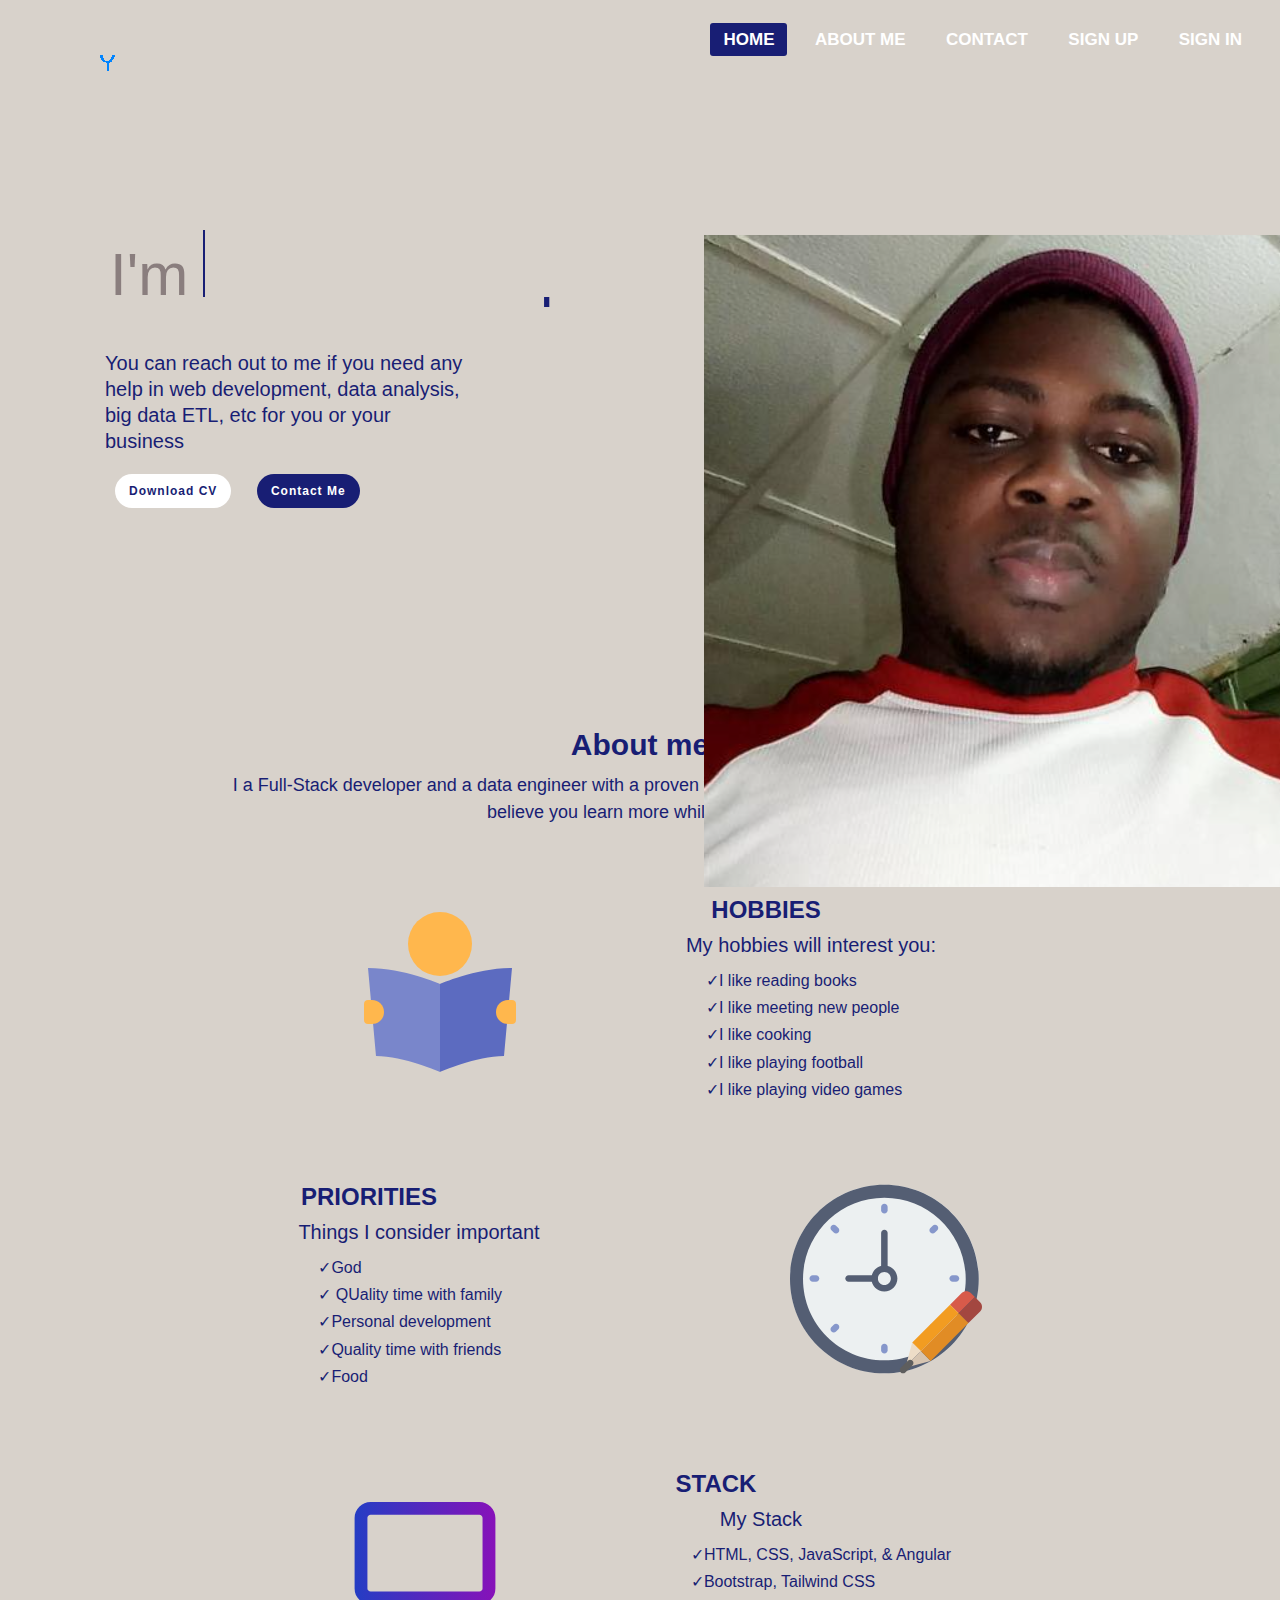
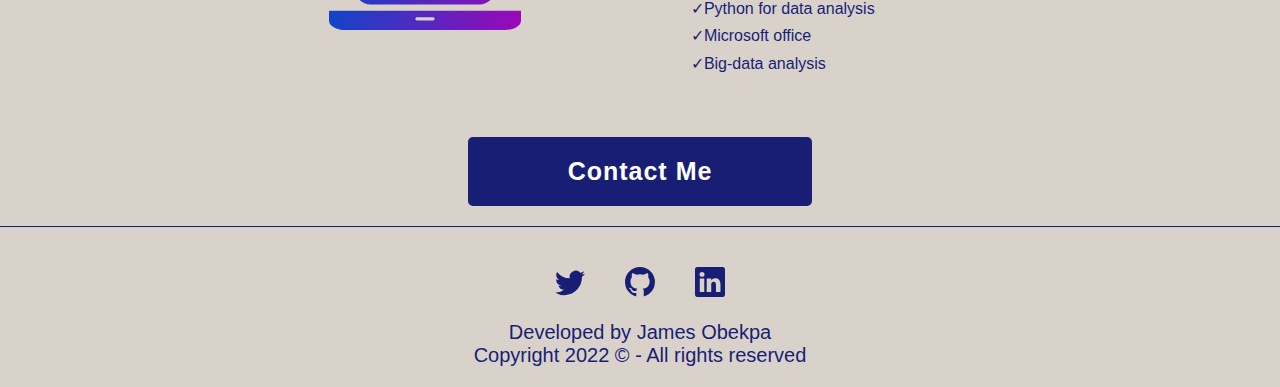
<file: index.html>
<!DOCTYPE html>
<html lang="en">
  <head>
    <meta charset="UTF-8" />
    <meta http-equiv="X-UA-Compatible" content="IE=edge" />
    <meta name="viewport" content="width=device-width, initial-scale=1.0" />
    <link rel="stylesheet" href="./assets/css/style.css" />
    <link rel="icon" href="favicon (2).ico" />
    <link
      rel="stylesheet"
      href="https://cdnjs.cloudflare.com/ajax/libs/font-awesome/5.15.3/css/all.min.css"
    />
    <title>Portfolio</title>
  </head>
  <body>
    <nav>
      <input type="checkbox" id="check" />
      <label for="check" class="checkbtn">
        <i class="fas fa-bars"></i>
      </label>
      <label class="logo"
        ><img src="./assets/images/favicon (2).ico" alt="jco logo"
      /></label>
      <ul>
        <li><a class="active" href="#">Home</a></li>
        <li><a href="#about">About ME</a></li>
        <li><a href="pages/contact.html">Contact</a></li>
        <li><a href="pages/signup.html">Sign Up</a></li>
        <li><a href="pages/signin.html">Sign In</a></li>
      </ul>
    </nav>
    <header>
      <div class="name">
        <div class="wrapper">
          <div class="static-txt">I'm</div>
          <ul class="dynamic-txts">
            <li><span>James Obekpa</span></li>
            <li><span>Full-Stack Developer</span></li>
            <li><span>Data Engineer</span></li>
            <!-- <li><span>Freelancer</span></li> -->
          </ul>
        </div>
        <div class="text">
          <p>
            You can reach out to me if you need any help in web development, data analysis, big data ETL, etc for
            you or your business
          </p>

          <!-- contack button -->
          <main class="hero-btns-wrappers">
            <!-- Download CV -->
            <a
              href="#"
              download="James cv"
              target="_blank"
              rel="noopener noreferrer"
              ><button class="btn download-btn">Download CV</button></a
            >
            <!-- <button class="btn download-btn">Download CV</button> -->

            <!-- Contact me -->
            <a
              href="James:jayobekpa@gmail.com"
              target="_blank"
              rel="noopener noreferrer"
              ><button class="btn contact-btn">Contact Me</button></a
            >
            <!-- <button class="btn contact-btn">Contact Me</button> -->
          </main>
        </div>
      </div>
      <div class="profile_pic">
        <img
          src="./assets/images/jco.png"
          alt="jco image"
          
        />
      </div>
    </header>

    <!-- ABOUT SECTION -->
    <div class="about-me" id="about">
      <h2>About me</h2>
      <p class="about-brief">
        I a Full-Stack developer and a data engineer with a proven
        track record, I like to help people because I believe you learn more while teaching.
      </p>
    </div>

    <!-- HOBBIES -->
    <div class="hobbies-main">
      <div class="clock-hobbies">
        <img src="./assets/images/reading.svg" alt="clock" />
      </div>
      <div class="hobbies">
        <h2>HOBBIES</h2>
        <p class="hobbies-paragraph">My hobbies will interest you:</p>
        <ul class="hobbies-list">
          <li class="hobbies_class">I like reading books</li>
          <li class="hobbies_class">I like meeting new people</li>
          <li class="hobbies_class">I like cooking</li>
          <li class="hobbies_class">I like playing football</li>
          <li class="hobbies_class">I like playing video games</li>
        </ul>
      </div>
    </div>

    <!-- PRIORITES -->
    <div class="priorties-main">
      <div class="priorties">
        <h2>PRIORITIES</h2>
        <p class="priorties-paragraph">Things I consider important</p>
        <ul class="priorties-list">
          <li class="priorties_class">God</li>
          <li class="priorties_class">
           QUality time with family
          </li>
          <li class="priorties_class">Personal development</li>
          <li class="priorties_class">Quality time with friends</li>
          <li class="priorties_class">Food</li>
        </ul>
      </div>
      <div class="clock">
        <img src="./assets/images/clocks.svg" alt="clock" />
      </div>
    </div>
    <!-- SKILLS -->
    <div class="skills-main">
      <div class="clock-hobbies">
        <img src="./assets/images/laptop.svg" alt="clock" />
      </div>
      <div class="skills">
        <h2>STACK</h2>
        <p class="skills-paragraph">My Stack</p>
        <ul class="skills-list">
          <li class="skills_class">HTML, CSS, JavaScript, & Angular</li>
          <li class="skills_class">Bootstrap, Tailwind CSS</li>
          <li class="skills_class">Python for data analysis</li>
          <li class="skills_class">Microsoft office</li>
          <li class="skills_class">Big-data analysis</li>
        </ul>
      </div>
    </div>
    <!-- Contact me -->
    <div class="contact_me">
      <a href="pages/contact.html" target="_blank" rel="noopener noreferrer"
        ><button class="contact_me_btn">Contact Me</button></a
      >
    </div>

    <hr />
    <!-- FOOTER -->
    <footer>
      <!-- SOCIAL MEDIA -->
      <section class="section connect-with-me" id="contacts">
        <!-- <h2>Connect with me</h2> -->
        <section class="social-account-wrapper">
          <!-- TWITTER SVG -->
          <a
            href="https://twitter.com/jayhames01"
            target="_blank"
            rel="noopener noreferrer"
          >
            <svg
              xmlns="http://www.w3.org/2000/svg"
              width="16"
              height="16"
              fill="currentColor"
              class="bi bi-twitter"
              viewBox="0 0 16 16"
            >
              <path
                d="M5.026 15c6.038 0 9.341-5.003 9.341-9.334 0-.14 0-.282-.006-.422A6.685 6.685 0 0 0 16 3.542a6.658 6.658 0 0 1-1.889.518 3.301 3.301 0 0 0 1.447-1.817 6.533 6.533 0 0 1-2.087.793A3.286 3.286 0 0 0 7.875 6.03a9.325 9.325 0 0 1-6.767-3.429 3.289 3.289 0 0 0 1.018 4.382A3.323 3.323 0 0 1 .64 6.575v.045a3.288 3.288 0 0 0 2.632 3.218 3.203 3.203 0 0 1-.865.115 3.23 3.23 0 0 1-.614-.057 3.283 3.283 0 0 0 3.067 2.277A6.588 6.588 0 0 1 .78 13.58a6.32 6.32 0 0 1-.78-.045A9.344 9.344 0 0 0 5.026 15z"
              />
            </svg>
          </a>

          <!-- GITHUB SVG -->
          <a
            href="https://github.com/Jaykovic"
            target="_blank"
            rel="noopener noreferrer"
          >
            <svg
              xmlns="http://www.w3.org/2000/svg"
              width="16"
              height="16"
              fill="currentColor"
              class="bi bi-github"
              viewBox="0 0 16 16"
            >
              <path
                d="M8 0C3.58 0 0 3.58 0 8c0 3.54 2.29 6.53 5.47 7.59.4.07.55-.17.55-.38 0-.19-.01-.82-.01-1.49-2.01.37-2.53-.49-2.69-.94-.09-.23-.48-.94-.82-1.13-.28-.15-.68-.52-.01-.53.63-.01 1.08.58 1.23.82.72 1.21 1.87.87 2.33.66.07-.52.28-.87.51-1.07-1.78-.2-3.64-.89-3.64-3.95 0-.87.31-1.59.82-2.15-.08-.2-.36-1.02.08-2.12 0 0 .67-.21 2.2.82.64-.18 1.32-.27 2-.27.68 0 1.36.09 2 .27 1.53-1.04 2.2-.82 2.2-.82.44 1.1.16 1.92.08 2.12.51.56.82 1.27.82 2.15 0 3.07-1.87 3.75-3.65 3.95.29.25.54.73.54 1.48 0 1.07-.01 1.93-.01 2.2 0 .21.15.46.55.38A8.012 8.012 0 0 0 16 8c0-4.42-3.58-8-8-8z"
              />
            </svg>
          </a>

          <!-- LINKEDIN SVG -->
          <a
            href="#"
            target="_blank"
            rel="noopener noreferrer"
          >
            <svg
              xmlns="http://www.w3.org/2000/svg"
              width="16"
              height="16"
              fill="currentColor"
              class="bi bi-linkedin"
              viewBox="0 0 16 16"
            >
              <path
                d="M0 1.146C0 .513.526 0 1.175 0h13.65C15.474 0 16 .513 16 1.146v13.708c0 .633-.526 1.146-1.175 1.146H1.175C.526 16 0 15.487 0 14.854V1.146zm4.943 12.248V6.169H2.542v7.225h2.401zm-1.2-8.212c.837 0 1.358-.554 1.358-1.248-.015-.709-.52-1.248-1.342-1.248-.822 0-1.359.54-1.359 1.248 0 .694.521 1.248 1.327 1.248h.016zm4.908 8.212V9.359c0-.216.016-.432.08-.586.173-.431.568-.878 1.232-.878.869 0 1.216.662 1.216 1.634v3.865h2.401V9.25c0-2.22-1.184-3.252-2.764-3.252-1.274 0-1.845.7-2.165 1.193v.025h-.016a5.54 5.54 0 0 1 .016-.025V6.169h-2.4c.03.678 0 7.225 0 7.225h2.4z"
              />
            </svg>
          </a>
        </section>
        <div class="copyright">
          <p>Developed by James Obekpa</p>
          <p>Copyright 2022 &copy; - All rights reserved</p>
        </div>
      </section>
    </footer>
  </body>
</html>
</file>
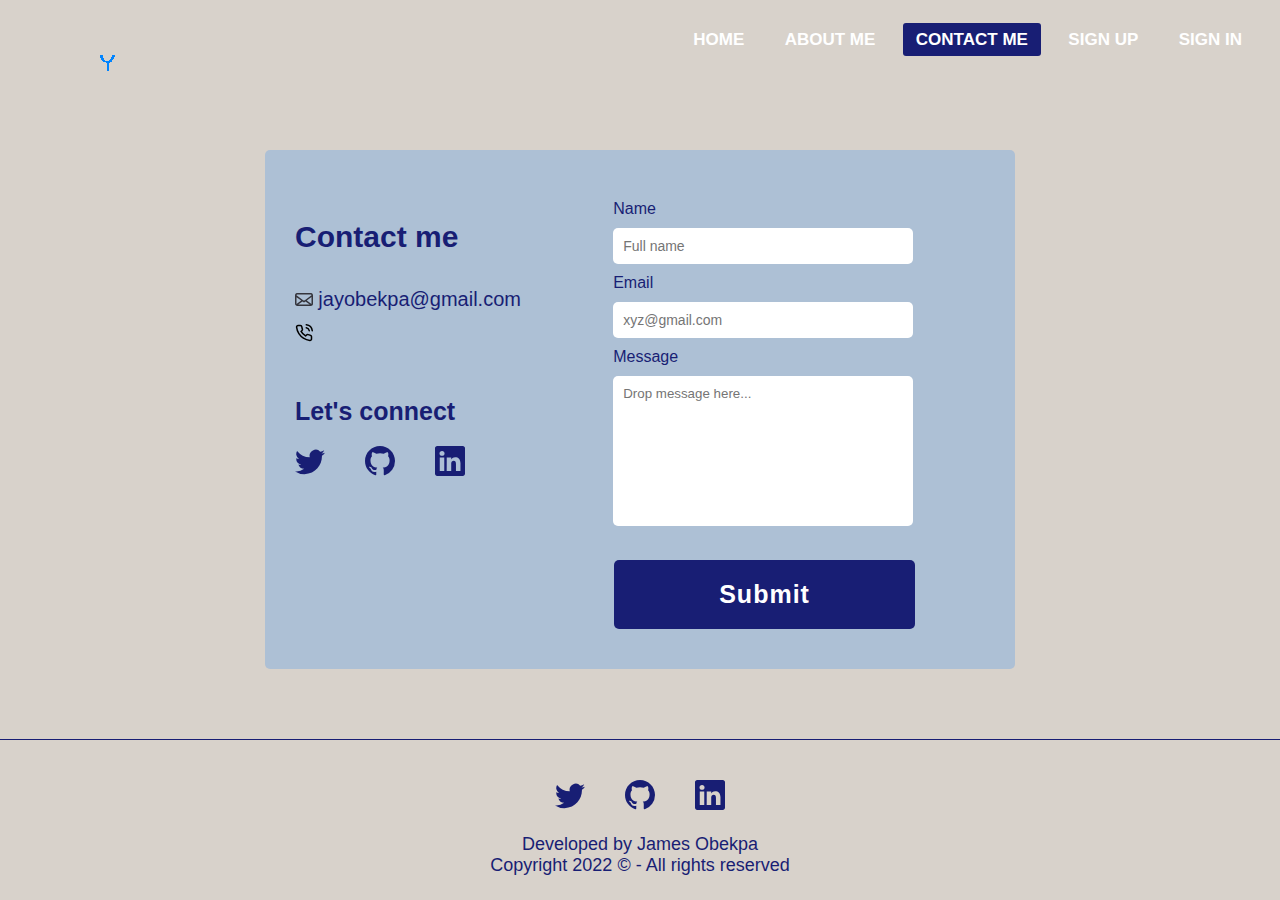
<file: pages/contact.html>
<!DOCTYPE html>
<html lang="en">
  <head>
    <meta charset="UTF-8" />
    <meta http-equiv="X-UA-Compatible" content="IE=edge" />
    <meta name="viewport" content="width=device-width, initial-scale=1.0" />
    <link rel="stylesheet" href="../assets/css/contact.css" />
    <link rel="icon" href="favicon (2).ico" />
    <link
      rel="stylesheet"
      href="https://cdnjs.cloudflare.com/ajax/libs/font-awesome/5.15.3/css/all.min.css"
    />
    <title>Contact Me</title>
  </head>
  <body>
    <nav>
      <input type="checkbox" id="check" />
      <label for="check" class="checkbtn">
        <i class="fas fa-bars"></i>
      </label>
      <label class="logo"
        ><img src="../assets/images/favicon (2).ico" alt="jco logo"
      /></label>
      <ul>
        <li><a href="./../index.html">Home</a></li>
        <li><a href="./../index.html">About Me</a></li>
        <li><a class="active" href="#">Contact Me</a></li>
        <li><a href="./signup.html">Sign Up</a></li>
        <li><a href="./signin.html">Sign In</a></li>
      </ul>
    </nav>
    <header>
      <div class="connect">
        <div class="contact_me">
          <h2 class="contact_me_text">Contact me</h2>
          <a class="contact_me_paragraph" href="james:jayobekpa@gmail.com"><img class="message"  src="../assets/images/message.svg" alt="message"> jayobekpa@gmail.com</a>
        <br><a class="contact_me_paragraph_1" href="#"><img class="message" src="../assets/images/call.svg" alt="call"></a>
        </div>
        <div class="let_connect">
            <p class="let_connect_paragraph">Let's connect</p>
            <!-- SOCIAL MEDIA -->
      <section class="section connect-with-me-connect" id="contacts">
        <!-- <h2>Connect with me</h2> -->
        <section class="social-account-wrapper-connect">
          <!-- TWITTER SVG -->
          <a
            href="https://twitter.com/jayhames01"
            target="_blank"
            rel="noopener noreferrer"
          >
            <svg
              xmlns="http://www.w3.org/2000/svg"
              width="16"
              height="16"
              fill="currentColor"
              class="bi bi-twitter"
              viewBox="0 0 16 16"
            >
              <path
                d="M5.026 15c6.038 0 9.341-5.003 9.341-9.334 0-.14 0-.282-.006-.422A6.685 6.685 0 0 0 16 3.542a6.658 6.658 0 0 1-1.889.518 3.301 3.301 0 0 0 1.447-1.817 6.533 6.533 0 0 1-2.087.793A3.286 3.286 0 0 0 7.875 6.03a9.325 9.325 0 0 1-6.767-3.429 3.289 3.289 0 0 0 1.018 4.382A3.323 3.323 0 0 1 .64 6.575v.045a3.288 3.288 0 0 0 2.632 3.218 3.203 3.203 0 0 1-.865.115 3.23 3.23 0 0 1-.614-.057 3.283 3.283 0 0 0 3.067 2.277A6.588 6.588 0 0 1 .78 13.58a6.32 6.32 0 0 1-.78-.045A9.344 9.344 0 0 0 5.026 15z"
              />
            </svg>
          </a>

          <!-- GITHUB SVG -->
          <a
            href="https://github.com/Jaykovic"
            target="_blank"
            rel="noopener noreferrer"
          >
            <svg
              xmlns="http://www.w3.org/2000/svg"
              width="16"
              height="16"
              fill="currentColor"
              class="bi bi-github"
              viewBox="0 0 16 16"
            >
              <path
                d="M8 0C3.58 0 0 3.58 0 8c0 3.54 2.29 6.53 5.47 7.59.4.07.55-.17.55-.38 0-.19-.01-.82-.01-1.49-2.01.37-2.53-.49-2.69-.94-.09-.23-.48-.94-.82-1.13-.28-.15-.68-.52-.01-.53.63-.01 1.08.58 1.23.82.72 1.21 1.87.87 2.33.66.07-.52.28-.87.51-1.07-1.78-.2-3.64-.89-3.64-3.95 0-.87.31-1.59.82-2.15-.08-.2-.36-1.02.08-2.12 0 0 .67-.21 2.2.82.64-.18 1.32-.27 2-.27.68 0 1.36.09 2 .27 1.53-1.04 2.2-.82 2.2-.82.44 1.1.16 1.92.08 2.12.51.56.82 1.27.82 2.15 0 3.07-1.87 3.75-3.65 3.95.29.25.54.73.54 1.48 0 1.07-.01 1.93-.01 2.2 0 .21.15.46.55.38A8.012 8.012 0 0 0 16 8c0-4.42-3.58-8-8-8z"
              />
            </svg>
          </a>

          <!-- LINKEDIN SVG -->
          <a
            href="#"
            target="_blank"
            rel="noopener noreferrer"
          >
            <svg
              xmlns="http://www.w3.org/2000/svg"
              width="16"
              height="16"
              fill="currentColor"
              class="bi bi-linkedin"
              viewBox="0 0 16 16"
            >
              <path
                d="M0 1.146C0 .513.526 0 1.175 0h13.65C15.474 0 16 .513 16 1.146v13.708c0 .633-.526 1.146-1.175 1.146H1.175C.526 16 0 15.487 0 14.854V1.146zm4.943 12.248V6.169H2.542v7.225h2.401zm-1.2-8.212c.837 0 1.358-.554 1.358-1.248-.015-.709-.52-1.248-1.342-1.248-.822 0-1.359.54-1.359 1.248 0 .694.521 1.248 1.327 1.248h.016zm4.908 8.212V9.359c0-.216.016-.432.08-.586.173-.431.568-.878 1.232-.878.869 0 1.216.662 1.216 1.634v3.865h2.401V9.25c0-2.22-1.184-3.252-2.764-3.252-1.274 0-1.845.7-2.165 1.193v.025h-.016a5.54 5.54 0 0 1 .016-.025V6.169h-2.4c.03.678 0 7.225 0 7.225h2.4z"
              />
            </svg>
          </a>
        </section>
        </div>
      </div>


 <!-- WORK WITH ME SECTION -->
      <div class="message">
      <section class="section form-section" id="contact">
        <!-- <h2>work with me</h2> -->
        <form action="#">
          <div class="form-group">
            <label for="subject">Name</label>
            <input
              type="text"
              id="subject"
              name=""
              placeholder="Full name"
              required
            />

            <label for="subject">Email <Address></Address></label>
            <input
              type="email"
              id="subject"
              name=""
              placeholder="xyz@gmail.com"
              required
            />
          </div>

          <div class="form-group">
            <label for="message">Message</label>
            <textarea
              name=""
              id="message"
              placeholder="Drop message here..."
              required
            ></textarea>
          </div>
          <div class="form-group">
            <button class="submit">Submit</button>
          </div>
        </form>
      </section>
      </div>
    </header>
    <hr />
    <!-- FOOTER -->
    <footer>
      <!-- SOCIAL MEDIA -->
      <section class="section connect-with-me" id="contacts">
        <!-- <h2>Connect with me</h2> -->
        <section class="social-account-wrapper">
          <!-- TWITTER SVG -->
          <a
            href="https://twitter.com/jayhames01"
            target="_blank"
            rel="noopener noreferrer"
          >
            <svg
              xmlns="http://www.w3.org/2000/svg"
              width="16"
              height="16"
              fill="currentColor"
              class="bi bi-twitter"
              viewBox="0 0 16 16"
            >
              <path
                d="M5.026 15c6.038 0 9.341-5.003 9.341-9.334 0-.14 0-.282-.006-.422A6.685 6.685 0 0 0 16 3.542a6.658 6.658 0 0 1-1.889.518 3.301 3.301 0 0 0 1.447-1.817 6.533 6.533 0 0 1-2.087.793A3.286 3.286 0 0 0 7.875 6.03a9.325 9.325 0 0 1-6.767-3.429 3.289 3.289 0 0 0 1.018 4.382A3.323 3.323 0 0 1 .64 6.575v.045a3.288 3.288 0 0 0 2.632 3.218 3.203 3.203 0 0 1-.865.115 3.23 3.23 0 0 1-.614-.057 3.283 3.283 0 0 0 3.067 2.277A6.588 6.588 0 0 1 .78 13.58a6.32 6.32 0 0 1-.78-.045A9.344 9.344 0 0 0 5.026 15z"
              />
            </svg>
          </a>

          <!-- GITHUB SVG -->
          <a
            href="https://github.com/Jaykovic"
            target="_blank"
            rel="noopener noreferrer"
          >
            <svg
              xmlns="http://www.w3.org/2000/svg"
              width="16"
              height="16"
              fill="currentColor"
              class="bi bi-github"
              viewBox="0 0 16 16"
            >
              <path
                d="M8 0C3.58 0 0 3.58 0 8c0 3.54 2.29 6.53 5.47 7.59.4.07.55-.17.55-.38 0-.19-.01-.82-.01-1.49-2.01.37-2.53-.49-2.69-.94-.09-.23-.48-.94-.82-1.13-.28-.15-.68-.52-.01-.53.63-.01 1.08.58 1.23.82.72 1.21 1.87.87 2.33.66.07-.52.28-.87.51-1.07-1.78-.2-3.64-.89-3.64-3.95 0-.87.31-1.59.82-2.15-.08-.2-.36-1.02.08-2.12 0 0 .67-.21 2.2.82.64-.18 1.32-.27 2-.27.68 0 1.36.09 2 .27 1.53-1.04 2.2-.82 2.2-.82.44 1.1.16 1.92.08 2.12.51.56.82 1.27.82 2.15 0 3.07-1.87 3.75-3.65 3.95.29.25.54.73.54 1.48 0 1.07-.01 1.93-.01 2.2 0 .21.15.46.55.38A8.012 8.012 0 0 0 16 8c0-4.42-3.58-8-8-8z"
              />
            </svg>
          </a>

          <!-- LINKEDIN SVG -->
          <a
            href="#"
            target="_blank"
            rel="noopener noreferrer"
          >
            <svg
              xmlns="http://www.w3.org/2000/svg"
              width="16"
              height="16"
              fill="currentColor"
              class="bi bi-linkedin"
              viewBox="0 0 16 16"
            >
              <path
                d="M0 1.146C0 .513.526 0 1.175 0h13.65C15.474 0 16 .513 16 1.146v13.708c0 .633-.526 1.146-1.175 1.146H1.175C.526 16 0 15.487 0 14.854V1.146zm4.943 12.248V6.169H2.542v7.225h2.401zm-1.2-8.212c.837 0 1.358-.554 1.358-1.248-.015-.709-.52-1.248-1.342-1.248-.822 0-1.359.54-1.359 1.248 0 .694.521 1.248 1.327 1.248h.016zm4.908 8.212V9.359c0-.216.016-.432.08-.586.173-.431.568-.878 1.232-.878.869 0 1.216.662 1.216 1.634v3.865h2.401V9.25c0-2.22-1.184-3.252-2.764-3.252-1.274 0-1.845.7-2.165 1.193v.025h-.016a5.54 5.54 0 0 1 .016-.025V6.169h-2.4c.03.678 0 7.225 0 7.225h2.4z"
              />
            </svg>
          </a>
        </section>
        <div class="copyright">
          <p>Developed by James Obekpa</p>
          <p>Copyright 2022 &copy; - All rights reserved</p>
        </div>
      </section>
    </footer>
  </body>
</html>
</file>
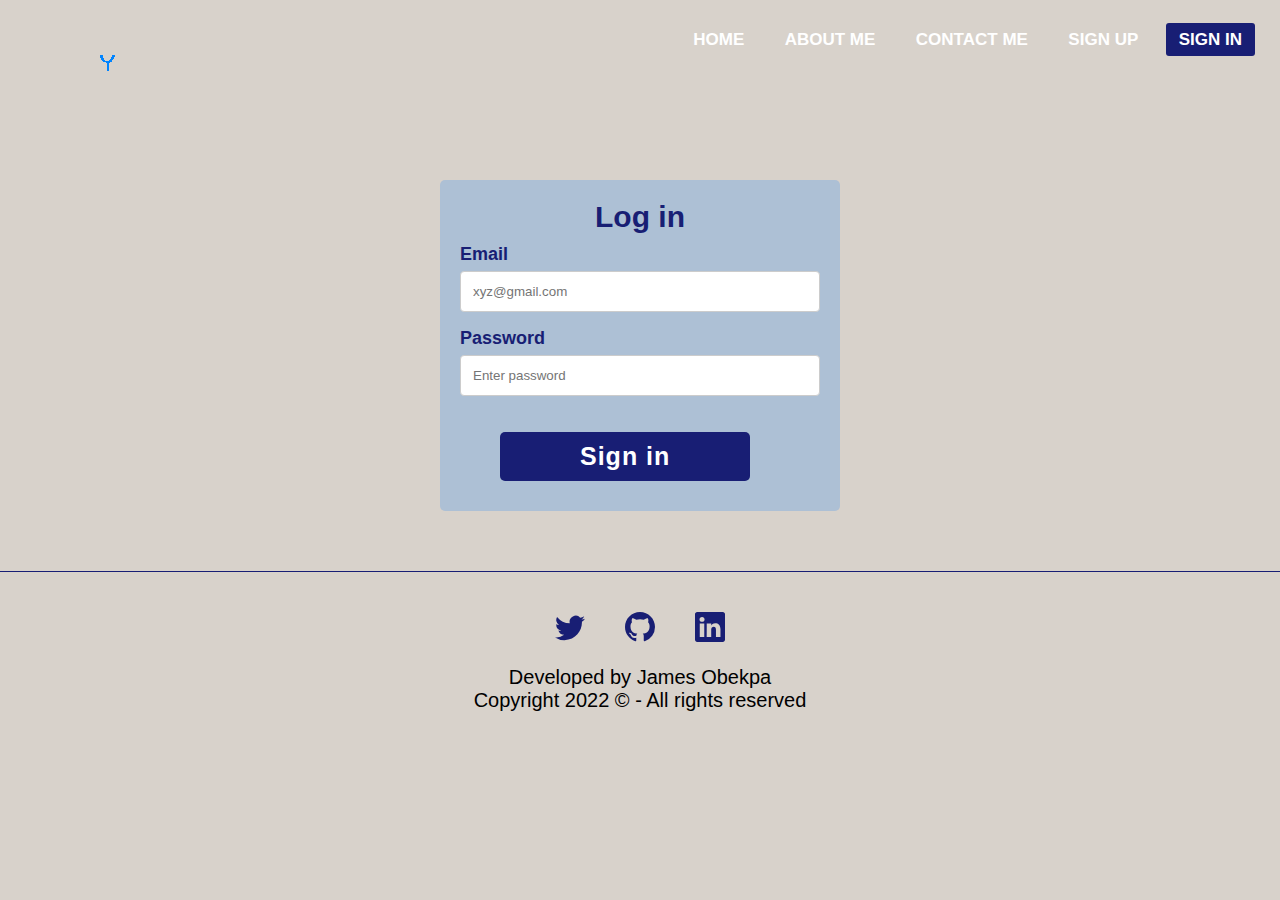
<file: pages/signin.html>
<!DOCTYPE html>
<html lang="en">
  <head>
    <meta charset="UTF-8" />
    <meta http-equiv="X-UA-Compatible" content="IE=edge" />
    <meta name="viewport" content="width=device-width, initial-scale=1.0" />
    <link rel="stylesheet" href="../assets/css/signin.css" />
    <link rel="icon" href="favicon (2).ico" />
    <link
      rel="stylesheet"
      href="https://cdnjs.cloudflare.com/ajax/libs/font-awesome/5.15.3/css/all.min.css"
    />
    <title>Contact Me</title>
  </head>
  <body>
    <nav>
      <input type="checkbox" id="check" />
      <label for="check" class="checkbtn">
        <i class="fas fa-bars"></i>
      </label>
      <label class="logo"
        ><img src="../assets/images/favicon (2).ico" alt="yusuf logo"
      /></label>
      <ul>
        <li><a href="./../index.html">Home</a></li>
        <li><a href="./../index.html">About Me</a></li>
        <li><a href="./contact.html">Contact Me</a></li>
        <li><a href="./signup.html">Sign Up</a></li>
        <li><a class="active" href="#">Sign In</a></li>
      </ul>
    </nav>
    <!--CONTACT US SECTION-->
    <div class="contact-container">
      <h2 class="contact__us__text">Log in</h2>
      <form action="./../index.html">
        <label for="email">Email</label>
        <input
          type="email"
          name="email"
          id="email"
          placeholder="xyz@gmail.com"
          required
        />

        <label for="password">Password</label>
        <input
          type="password"
          name="password"
          id="password"
          placeholder="Enter password"
          required
        />
        <button class="sub">Sign in</button>
        <!-- <input class="submit" type="submit" value="Sign in" /> -->
      </form>
    </div>
    <hr />
    <!-- FOOTER -->
    <footer>
      <!-- SOCIAL MEDIA -->
      <section class="section connect-with-me" id="contacts">
        <!-- <h2>Connect with me</h2> -->
        <section class="social-account-wrapper">
          <!-- TWITTER SVG -->
          <a
            href="https://twitter.com/jayhames01"
            target="_blank"
            rel="noopener noreferrer"
          >
            <svg
              xmlns="http://www.w3.org/2000/svg"
              width="16"
              height="16"
              fill="currentColor"
              class="bi bi-twitter"
              viewBox="0 0 16 16"
            >
              <path
                d="M5.026 15c6.038 0 9.341-5.003 9.341-9.334 0-.14 0-.282-.006-.422A6.685 6.685 0 0 0 16 3.542a6.658 6.658 0 0 1-1.889.518 3.301 3.301 0 0 0 1.447-1.817 6.533 6.533 0 0 1-2.087.793A3.286 3.286 0 0 0 7.875 6.03a9.325 9.325 0 0 1-6.767-3.429 3.289 3.289 0 0 0 1.018 4.382A3.323 3.323 0 0 1 .64 6.575v.045a3.288 3.288 0 0 0 2.632 3.218 3.203 3.203 0 0 1-.865.115 3.23 3.23 0 0 1-.614-.057 3.283 3.283 0 0 0 3.067 2.277A6.588 6.588 0 0 1 .78 13.58a6.32 6.32 0 0 1-.78-.045A9.344 9.344 0 0 0 5.026 15z"
              />
            </svg>
          </a>

          <!-- GITHUB SVG -->
          <a
            href="https://github.com/Jaykovic"
            target="_blank"
            rel="noopener noreferrer"
          >
            <svg
              xmlns="http://www.w3.org/2000/svg"
              width="16"
              height="16"
              fill="currentColor"
              class="bi bi-github"
              viewBox="0 0 16 16"
            >
              <path
                d="M8 0C3.58 0 0 3.58 0 8c0 3.54 2.29 6.53 5.47 7.59.4.07.55-.17.55-.38 0-.19-.01-.82-.01-1.49-2.01.37-2.53-.49-2.69-.94-.09-.23-.48-.94-.82-1.13-.28-.15-.68-.52-.01-.53.63-.01 1.08.58 1.23.82.72 1.21 1.87.87 2.33.66.07-.52.28-.87.51-1.07-1.78-.2-3.64-.89-3.64-3.95 0-.87.31-1.59.82-2.15-.08-.2-.36-1.02.08-2.12 0 0 .67-.21 2.2.82.64-.18 1.32-.27 2-.27.68 0 1.36.09 2 .27 1.53-1.04 2.2-.82 2.2-.82.44 1.1.16 1.92.08 2.12.51.56.82 1.27.82 2.15 0 3.07-1.87 3.75-3.65 3.95.29.25.54.73.54 1.48 0 1.07-.01 1.93-.01 2.2 0 .21.15.46.55.38A8.012 8.012 0 0 0 16 8c0-4.42-3.58-8-8-8z"
              />
            </svg>
          </a>

          <!-- LINKEDIN SVG -->
          <a
            href="#"
            target="_blank"
            rel="noopener noreferrer"
          >
            <svg
              xmlns="http://www.w3.org/2000/svg"
              width="16"
              height="16"
              fill="currentColor"
              class="bi bi-linkedin"
              viewBox="0 0 16 16"
            >
              <path
                d="M0 1.146C0 .513.526 0 1.175 0h13.65C15.474 0 16 .513 16 1.146v13.708c0 .633-.526 1.146-1.175 1.146H1.175C.526 16 0 15.487 0 14.854V1.146zm4.943 12.248V6.169H2.542v7.225h2.401zm-1.2-8.212c.837 0 1.358-.554 1.358-1.248-.015-.709-.52-1.248-1.342-1.248-.822 0-1.359.54-1.359 1.248 0 .694.521 1.248 1.327 1.248h.016zm4.908 8.212V9.359c0-.216.016-.432.08-.586.173-.431.568-.878 1.232-.878.869 0 1.216.662 1.216 1.634v3.865h2.401V9.25c0-2.22-1.184-3.252-2.764-3.252-1.274 0-1.845.7-2.165 1.193v.025h-.016a5.54 5.54 0 0 1 .016-.025V6.169h-2.4c.03.678 0 7.225 0 7.225h2.4z"
              />
            </svg>
          </a>
        </section>
        <div class="copyright">
          <p>Developed by James Obekpa</p>
          <p>Copyright 2022 &copy; - All rights reserved</p>
        </div>
      </section>
    </footer>
  </body>
</html>
</file>
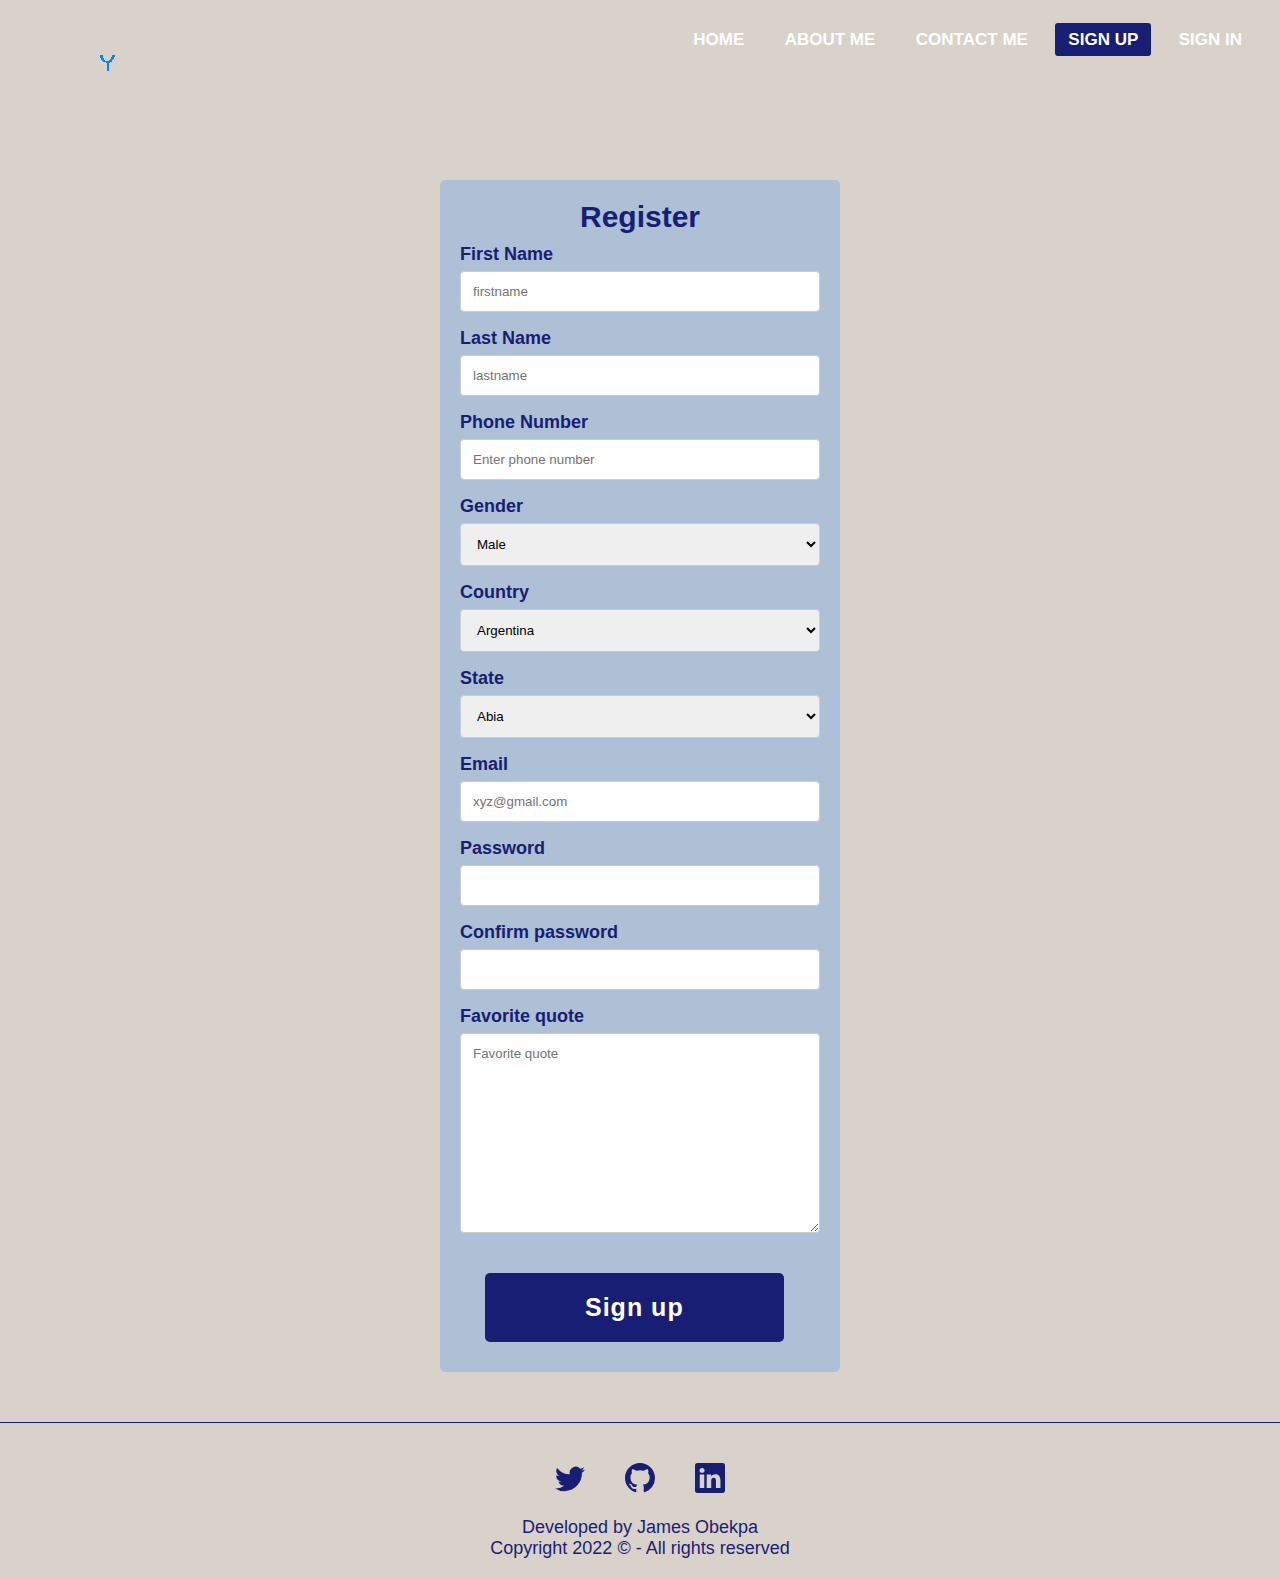
<file: pages/signup.html>
<!DOCTYPE html>
<html lang="en">
  <head>
    <meta charset="UTF-8" />
    <meta http-equiv="X-UA-Compatible" content="IE=edge" />
    <meta name="viewport" content="width=device-width, initial-scale=1.0" />
    <link rel="stylesheet" href="../assets/css/signup.css" />
    <link rel="icon" href="favicon (2).ico" />
    <link
      rel="stylesheet"
      href="https://cdnjs.cloudflare.com/ajax/libs/font-awesome/5.15.3/css/all.min.css"
    />
    <title>Contact Me</title>
  </head>
  <body>
    <nav>
      <input type="checkbox" id="check" />
      <label for="check" class="checkbtn">
        <i class="fas fa-bars"></i>
      </label>
      <label class="logo"
        ><img src="../assets/images/favicon (2).ico" alt="yusuf logo"
      /></label>
      <ul>
        <li><a href="./../index.html">Home</a></li>
        <li><a href="./../index.html">About Me</a></li>
        <li><a href="./contact.html">Contact Me</a></li>
        <li><a class="active" href="#">Sign Up</a></li>
        <li><a href="./signin.html">Sign In</a></li>
      </ul>
    </nav>
    <!--CONTACT US SECTION-->
    <div class="contact-container">
      <h2 class="contact__us__text">Register</h2>
      <form action="./../index.html">
        <label for="fname">First Name</label>
        <input
          type="text"
          id="fname"
          name="firstname"
          placeholder="firstname"
          required
        />

        <label for="lname">Last Name</label>
        <input
          type="text"
          id="lname"
          name="lastname"
          placeholder="lastname"
          required
        />

        <label for="phone_number">Phone Number</label>
        <input
          type="number"
          id="phone_number"
          name="phone_number"
          placeholder="Enter phone number"
          required
        />

        <label for="gender">Gender</label>
        <select name="gender" id="gender">
          <option value="male">Male</option>
          <option value="female">Female</option>
          <option value="prefer">Prefer not to say</option>
        </select>

        <label for="country">Country</label>
        <select id="country" name="country">
          <option value="Argentina">Argentina</option>
          <option value="Belarus">Belarus</option>
          <option value="australia">Nigeria</option>
          <option value="canada">Canada</option>
          <option value="Algeria">Algeria</option>
          <option value="Andorra">Andorra</option>
          <option value="Afghanistan">Afghanistan</option>
          <option value="Belgium">Belgium</option>
          <option value="Zimbabwe">Zimbabwe</option>
          <option value="usa">Kenya</option>
        </select>

        <label for="state">State</label>
        <select name="state" id="state">
          <option value="Abia">Abia</option>
          <option value="Adamawa">Adamawa</option>
          <option value="Akwa Ibom">Akwa Ibom</option>
          <option value="Anambra">Anambra</option>
          <option value="Bauchi">Bauchi</option>
          <option value="Bayelse">Bayelse</option>
          <option value="Benue">Benue</option>
          <option value="Borno">Borno</option>
          <option value="Cross River">Cross River</option>
          <option value="Delta">Delta</option>
          <option value="Ebonyi">Ebonyi</option>
          <option value="Edo">Edo</option>
          <option value="Ekiti">Ekiti</option>
          <option value="Enugu">Enugu</option>
          <option value="Gombe">Gombe</option>
          <option value="Imo">Imo</option>
          <option value="Jigawa">Jigawa</option>
          <option value="Kaduna">Kaduna</option>
          <option value="Kano">Kano</option>
          <option value="Katsina">Katsina</option>
          <option value="Kebbi">Kebbi</option>
          <option value="Kogi">Kogi</option>
          <option value="Kwara">Kwara</option>
          <option value="Lagos">Lagos</option>
          <option value="Nasarawa">Nasarawa</option>
          <option value="Niger">Niger</option>
          <option value="Ogun">Ogun</option>
          <option value="Ondo">Ondo</option>
          <option value="Osun">Osun</option>
          <option value="Oyo">Oyo</option>
          <option value="Plateau">Plateau</option>
          <option value="Rivers">Rivers</option>
          <option value="Sokoto">Sokoto</option>
          <option value="Taraba">Taraba</option>
          <option value="Yobe">Yobe</option>
          <option value="Zamfara">Zamfara</option>
          <option value="FCT">FCT</option>
        </select>

        <label for="email">Email</label>
        <input
          type="email"
          name="email"
          id="email"
          placeholder="xyz@gmail.com"
          required
        />

        <label for="password">Password</label>
        <input type="password" name="password" id="password" required />

        <label for="confirm_password">Confirm password</label>
        <input
          type="password"
          name="confirm_passwrod"
          id="confirm_password"
          required
        />

        <label for="subject">Favorite quote</label>
        <textarea
          id="subject"
          name="subject"
          placeholder="Favorite quote"
          style="height: 200px"
          required
        ></textarea>
        <button class="submit">Sign up</button>
        <!-- <input type="submit" value="Submit" /> -->
      </form>
    </div>
    <hr />
    <!-- FOOTER -->
    <footer>
      <!-- SOCIAL MEDIA -->
      <section class="section connect-with-me" id="contacts">
        <!-- <h2>Connect with me</h2> -->
        <section class="social-account-wrapper">
          <!-- TWITTER SVG -->
          <a
            href="https://twitter.com/jayhames01"
            target="_blank"
            rel="noopener noreferrer"
          >
            <svg
              xmlns="http://www.w3.org/2000/svg"
              width="16"
              height="16"
              fill="currentColor"
              class="bi bi-twitter"
              viewBox="0 0 16 16"
            >
              <path
                d="M5.026 15c6.038 0 9.341-5.003 9.341-9.334 0-.14 0-.282-.006-.422A6.685 6.685 0 0 0 16 3.542a6.658 6.658 0 0 1-1.889.518 3.301 3.301 0 0 0 1.447-1.817 6.533 6.533 0 0 1-2.087.793A3.286 3.286 0 0 0 7.875 6.03a9.325 9.325 0 0 1-6.767-3.429 3.289 3.289 0 0 0 1.018 4.382A3.323 3.323 0 0 1 .64 6.575v.045a3.288 3.288 0 0 0 2.632 3.218 3.203 3.203 0 0 1-.865.115 3.23 3.23 0 0 1-.614-.057 3.283 3.283 0 0 0 3.067 2.277A6.588 6.588 0 0 1 .78 13.58a6.32 6.32 0 0 1-.78-.045A9.344 9.344 0 0 0 5.026 15z"
              />
            </svg>
          </a>

          <!-- GITHUB SVG -->
          <a
            href="https://github.com/Jaykovic"
            target="_blank"
            rel="noopener noreferrer"
          >
            <svg
              xmlns="http://www.w3.org/2000/svg"
              width="16"
              height="16"
              fill="currentColor"
              class="bi bi-github"
              viewBox="0 0 16 16"
            >
              <path
                d="M8 0C3.58 0 0 3.58 0 8c0 3.54 2.29 6.53 5.47 7.59.4.07.55-.17.55-.38 0-.19-.01-.82-.01-1.49-2.01.37-2.53-.49-2.69-.94-.09-.23-.48-.94-.82-1.13-.28-.15-.68-.52-.01-.53.63-.01 1.08.58 1.23.82.72 1.21 1.87.87 2.33.66.07-.52.28-.87.51-1.07-1.78-.2-3.64-.89-3.64-3.95 0-.87.31-1.59.82-2.15-.08-.2-.36-1.02.08-2.12 0 0 .67-.21 2.2.82.64-.18 1.32-.27 2-.27.68 0 1.36.09 2 .27 1.53-1.04 2.2-.82 2.2-.82.44 1.1.16 1.92.08 2.12.51.56.82 1.27.82 2.15 0 3.07-1.87 3.75-3.65 3.95.29.25.54.73.54 1.48 0 1.07-.01 1.93-.01 2.2 0 .21.15.46.55.38A8.012 8.012 0 0 0 16 8c0-4.42-3.58-8-8-8z"
              />
            </svg>
          </a>

          <!-- LINKEDIN SVG -->
          <a
            href="#"
            target="_blank"
            rel="noopener noreferrer"
          >
            <svg
              xmlns="http://www.w3.org/2000/svg"
              width="16"
              height="16"
              fill="currentColor"
              class="bi bi-linkedin"
              viewBox="0 0 16 16"
            >
              <path
                d="M0 1.146C0 .513.526 0 1.175 0h13.65C15.474 0 16 .513 16 1.146v13.708c0 .633-.526 1.146-1.175 1.146H1.175C.526 16 0 15.487 0 14.854V1.146zm4.943 12.248V6.169H2.542v7.225h2.401zm-1.2-8.212c.837 0 1.358-.554 1.358-1.248-.015-.709-.52-1.248-1.342-1.248-.822 0-1.359.54-1.359 1.248 0 .694.521 1.248 1.327 1.248h.016zm4.908 8.212V9.359c0-.216.016-.432.08-.586.173-.431.568-.878 1.232-.878.869 0 1.216.662 1.216 1.634v3.865h2.401V9.25c0-2.22-1.184-3.252-2.764-3.252-1.274 0-1.845.7-2.165 1.193v.025h-.016a5.54 5.54 0 0 1 .016-.025V6.169h-2.4c.03.678 0 7.225 0 7.225h2.4z"
              />
            </svg>
          </a>
        </section>
        <div class="copyright">
          <p>Developed by James Obekpa</p>
          <p>Copyright 2022 &copy; - All rights reserved</p>
        </div>
      </section>
    </footer>
  </body>
</html>
</file>
<file: assets/css/style.css>
* {
  padding: 0;
  margin: 0;
  text-decoration: none;
  list-style: none;
  box-sizing: border-box;
}

html {
  scroll-behavior: smooth;
}
body {
  font-family: montserrat;
  background-color: #D8D2CB;

}

/* NAVBAR SECTION */
nav {
  /* background: #ddd8e0; */
  height: 80px;
  width: 100%;
}
label.logo {
  color: white;
  font-size: 90px;
  line-height: 80px;
  padding: 0 100px;
  font-weight: bold;
}
nav ul {
  float: right;
  margin-right: 20px;
}
nav ul li {
  display: inline-block;
  line-height: 80px;
  margin: 0 5px;
}
nav ul li a {
  color: white;
  font-size: 17px;
  font-weight: 600;
  padding: 7px 13px;
  border-radius: 3px;
  text-transform: uppercase;
}
a.active,
a:hover {
  background: #181e74;
  transition: 0.5s;
}
.checkbtn {
  font-size: 30px;
  color: white;
  float: right;
  line-height: 80px;
  margin-right: 40px;
  cursor: pointer;
  display: none;
}
#check {
  display: none;
}
@media (max-width: 952px) {
  label.logo {
    font-size: 30px;
    padding-left: 50px;
  }
  nav ul li a {
    font-size: 16px;
  }
}
@media (max-width: 858px) {
  .checkbtn {
    display: block;
  }
  ul {
    position: fixed;
    width: 100%;
    height: 100vh;
    background: #181e74;
    top: 80px;
    left: -100%;
    text-align: center;
    transition: all 0.5s;
  }
  nav ul li {
    display: block;
    margin: 50px 0;
    line-height: 30px;
  }
  nav ul li a {
    font-size: 20px;
  }
  a:hover,
  a.active {
    background: none;
    /* color: #00A19D; */
    color: #181e74;
   
  }
  #check:checked ~ ul {
    left: 0;
  }
}
/* section{
    background: url(bg1.jpg) no-repeat;
    background-size: cover;
    padding: 200px;
     height: calc(100vh - 80px);
  } */

/* HEADER SECTION */

@import url("https://fonts.googleapis.com/css2?family=Poppins:wght@200;300;400;500;600;700&display=swap");
* {
  margin: 0;
  padding: 0;
  box-sizing: border-box;
  font-family: "Poppins", sans-serif;
}
/* body{
  display: flex;
  align-items: center;
  justify-content: center;
  min-height: 100vh;
  background: #343F4F;
} */
.wrapper {
  display: flex;
  /* border: 3px solid red; */
  margin: 150px 60px;
}
.wrapper .static-txt {
  color: #8a7e7e;
  font-size: 60px;
  margin-top: 10px;
  font-weight: 400;
}
.wrapper .dynamic-txts {
  margin-left: 15px;
  height: 90px;
  line-height: 90px;
  overflow: hidden;
}
.dynamic-txts li {
  list-style: none;
  color: #181e74;
  font-size: 60px;
  font-weight: 500;
  position: relative;
  top: 0;
  animation: slide 12s steps(4) infinite;
}
@keyframes slide {
  100% {
    top: -360px;
  }
}
.dynamic-txts li span {
  position: relative;
  margin: 5px 0;
  line-height: 80px;
}
.dynamic-txts li span::after {
  content: "";
  position: absolute;
  left: 0;
  height: 100%;
  width: 100%;
  background: #D8D2CB;
  border-left: 2px solid #181e74;
  animation: typing 3s steps(10) infinite;
}
@keyframes typing {
  40%,
  60% {
    left: calc(100% + 30px);
  }
  100% {
    left: 0;
  }
}

.name {
  margin-left: 50px;
}

.text {
  font-size: 20px;
  margin: -120px 55px;
  color: #181e74;
  text-align: left;
  width: 30%;
  text-decoration: none;
  font-weight: 300;
  line-height: 1.3;
}

/* HERO BTN WRAPPER */

.btn {
  /* background-color: #f9320a; */
  background-color: #181e74;
  color: #fff;
  font-size: 12px;
  font-weight: bold;
  text-decoration: none;
  padding: 10px 14px;
  border-radius: 24px;
  border: none;
  margin: 20px 10px;
  letter-spacing: 1px;
  cursor: pointer;
  transition: 0.5;
}

.btn:hover {
  opacity: 0.8;
}

.download-btn {
  background-color: #fff;
  color: #181e74;
}

.download-btn:hover {
  opacity: 0.8;
  background-color: #320d3e;
  color: #fff;
}

/* PROFILE PIC */
.profile_pic {
  width: 500px;
  position: absolute;
  left: 55%;
  bottom: 1%;
}

/* ABOUT ME */
aside {
  /* background-color: #0082e6; */
  color: #181e74;
}

.about-me {
  margin: 0 auto;
  /* background-color: #0082e6; */
  margin-top: 300px;
  padding: 20px 0 20px 0;
  /* color: #320d3e; */
  color: #181e74;
}

.about-me h2 {
  text-align: center;
  font-size: 30px;
}
.about-brief {
  text-align: center;
  margin: 10px auto;
  line-height: 1.5;
  width: 65%;
  font-size: 18px;
}

/* HOBBIES */
.hobbies-main {
  display: flex;
  margin: 0 auto;
  /* background-color:#97afa8; */
  color: #181e74;
  justify-content: center;
  gap: 50px;
  flex-wrap: wrap;
  padding: 40px 0;
}
/* .hobbies {
  margin-right: 100px;
} */
.hobbies h2{
  text-align: center;
  margin: 0 90px 0 0;
}
.clock-hobbies {
  width: 15%;
  margin-right: 100px;
}
.hobbies-paragraph {
  padding: 10px 0;
  text-align: center;
  font-size: 20px;
}
.hobbies-list {
  list-style: none;
}

.hobbies_class:before {
  display: inline-block;
  content: '✓';
  line-height: 1.7;
  text-align: center;
  margin-left: 20px;
}


/* PRIORITIES */
.priorties-main {
  display: flex;
  margin: 0 auto;
  color: #181e74;
  /* background-color:#7fffd4; */
  justify-content: center;
  gap: 50px;
  flex-wrap: wrap;
  padding: 40px 0;
}
.priorties {
  margin-right: 100px;
}
.priorties h2{
  text-align: center;
  margin-right: 200px;
}

.priorties-paragraph {
  padding: 10px 0;
  text-align: center;
  font-size: 20px;
  margin-right: 100px;
}
.priorties-list {
  list-style: none;
}

.priorties_class:before {
  display: inline-block;
  content: '✓';
  line-height: 1.7;
  text-align: center;
  margin-left: 20px;
}


/* SKILLS */
.skills-main {
  display: flex;
  margin: 0 auto;
  /* background-color:#97afa8; */
  color: #181e74;
  justify-content: center;
  gap: 50px;
  flex-wrap: wrap;
  padding: 40px 0;
}
/* .hobbies {
  margin-right: 100px;
} */
.skills h2{
  text-align: center;
  margin: 0 190px 0 0;
}
.clock-skills {
  width: 15%;
  margin-right: 100px;
}
.skills-paragraph {
  padding: 10px 0;
  margin-right: 100px;
  text-align: center;
  font-size: 20px;
}
.skills-list {
  list-style: none;
}

.skills_class:before {
  display: inline-block;
  content: '✓';
  line-height: 1.7;
  text-align: center;
  margin-left: 20px;
}



/* social media */
.social-account-wrapper {
  display: flex;
  justify-content: center;
  align-items: center;
  gap: 40px;
  margin-top: 40px;
  margin-bottom: 10px;
}

.social-account-wrapper  svg {
  width: 30px;
  height: 30px;
  color: #181e74;
  /* fill: #f9320a; */
}

.social-account-wrapper svg:hover {
  /* fill: rgb(219, 172, 172); */
  cursor: pointer;
  position: relative;
  bottom: 10px;
}

/* COPYRIGHT */
.copyright {
  font-size: 20px;
  text-align: center;
  margin: 20px auto;
  color: #181e74;
}

.clock {
  width: 15%;
}

/* CONTACT ME BUTTON */
.contact_me{
  margin: 0 auto;
  text-align: center;
}


.contact_me_btn {
  /* background-color: #f9320a; */
  background-color: #181e74;
  color: #fff;
  font-size: 25px;
  font-weight: bold;
  text-decoration: none;
  padding: 20px 100px;
  border-radius: 5px;
  border: none;
  margin: 20px 10px;
  letter-spacing: 1px;
  cursor: pointer;
  transition: 0.5;
}

.contact_me_btn:hover {
  opacity: 0.8;
}

hr {
  height: 1px;
  border-width: 0;
  background-color: #181e74;
}
</file>
<file: assets/css/contact.css>
* {
  padding: 0;
  margin: 0;
  text-decoration: none;
  list-style: none;
  box-sizing: border-box;
}

html {
  scroll-behavior: smooth;
}
body {
  font-family: montserrat;
  background-color: #D8D2CB;
}

/* NAVBAR SECTION */
nav {
  /* background: #ddd8e0; */
  height: 80px;
  width: 100%;
}
label.logo {
  color: white;
  font-size: 90px;
  line-height: 80px;
  padding: 0 100px;
  font-weight: bold;
}
nav ul {
  float: right;
  margin-right: 20px;
}
nav ul li {
  display: inline-block;
  line-height: 80px;
  margin: 0 5px;
}
nav ul li a {
  color: white;
  font-size: 17px;
  font-weight: 600;
  padding: 7px 13px;
  border-radius: 3px;
  text-transform: uppercase;
}
a.active,
a:hover {
  background: #181e74;
  transition: 0.5s;
}
.checkbtn {
  font-size: 30px;
  color: white;
  float: right;
  line-height: 80px;
  margin-right: 40px;
  cursor: pointer;
  display: none;
}
#check {
  display: none;
}
@media (max-width: 952px) {
  label.logo {
    font-size: 30px;
    padding-left: 50px;
  }
  nav ul li a {
    font-size: 16px;
  }
}
@media (max-width: 858px) {
  .checkbtn {
    display: block;
  }
  ul {
    position: fixed;
    width: 100%;
    height: 100vh;
    background: #181e74;
    top: 80px;
    left: -100%;
    text-align: center;
    transition: all 0.5s;
  }
  nav ul li {
    display: block;
    margin: 50px 0;
    line-height: 30px;
  }
  nav ul li a {
    font-size: 20px;
  }
  a:hover,
  a.active {
    background: none;
    /* color: #00A19D; */
    color: #181e74;
  }
  #check:checked ~ ul {
    left: 0;
  }
}
/* section{
    background: url(bg1.jpg) no-repeat;
    background-size: cover;
    padding: 200px;
     height: calc(100vh - 80px);
  } */

/* HEADER SECTION */

@import url("https://fonts.googleapis.com/css2?family=Poppins:wght@200;300;400;500;600;700&display=swap");
* {
  margin: 0;
  padding: 0;
  box-sizing: border-box;
  font-family: "Poppins", sans-serif;
}
/* SOCIAL MEDIA LET'S CONNECT */
/* social media */
.social-account-wrapper-connect {
  display: flex;
  justify-content: center;
  align-items: center;
  gap: 40px;
  margin-top: 20px;
  margin-bottom: 10px;
}

.social-account-wrapper-connect svg {
  width: 30px;
  height: 30px;
  fill: #181e74;
  /* fill: #f9320a; */
}

.social-account-wrapper-connect svg:hover {
  fill: #000;
  cursor: pointer;
  position: relative;
  bottom: 10px;
}

/* HEADER SECTION*/
header {
  width: 750px;
  /* height: 100vh; */
  margin: auto;
  padding: 20px 20px;
  border: 2px solid none;
  border-radius: 5px;
  display: flex;
  flex-direction: row;
  /* justify-content: center; */
  background-color: rgba(5, 121, 255, 0.2);
  /* position: relative;
    top: 100px; */
  margin-bottom: 70px;
  margin-top: 70px;
}

.connect {
  margin: 30px 10px;
}
.contact_me {
  margin: 10px 0;
  color: #181e74;
}

.contact_me_text {
  margin: 20px 0;
  font-size: 30px;
}
.contact_me_paragraph {
  font-size: 20px;
  line-height: 2.5;
  color: #181e74;
}

.contact_me_paragraph_1 {
  font-size: 20px;
  color: #181e74;
}
.contact_me_paragraph:hover {
  background-color: rgba(216, 216, 247, 0.2);
}

.contact_me_paragraph_1:hover {
  background-color: rgba(216, 216, 247, 0.2);
}

.let_connect {
  margin-top: 40px;
  display: inline-block;
  color: #181e74;
  /* border: 3px solid red; */
}

.let_connect_paragraph {
  font-size: 25px;
  font-weight: 600;
}

.message {
  width: 3.5%;
  /* color: #181e74;
  fill: #181e74; */
  /* --color_fill: #fff; */
}


img.changeColor path{
  fill:red;
  color:#181e74;
}







/* work with me form section */
.form-section form {
  /* display: flex;
    flex-direction: column;
    justify-content: center;
    align-items: center; */
  margin-top: 30px;
  /* border: 3px solid red; */
  display: inline-block;
  position: relative;
  right: 200px;
}

.form-group label {
  display: block;
  margin-bottom: 10px;
}

label {
  color: #181e74;
}
.form-group input {
  border: none;
  /* border: 2px solid #181e74; */
  border-radius: 5px;
  padding: 10px;
  width: 300px;
  margin-bottom: 10px;
  font-size: 14px;
  
}

.form-group textarea {
  /* border: 2px solid #181e74; */
  border: none;
  border-radius: 5px;
  padding: 10px;
  width: 300px;
  height: 150px;
  resize: none;
  margin-bottom: 10px;
}

/* CONTACT ME BUTTON */
.submit {
  margin: 0 auto;
  text-align: center;
}

.submit {
  background-color: #181e74;
  color: #fff;
  font-size: 25px;
  font-weight: bold;
  text-decoration: none;
  padding: 20px 105px;
  border-radius: 5px;
  border: none;
  margin: 20px 1px;
  letter-spacing: 1px;
  cursor: pointer;
  transition: 0.5;
}

.submit:hover {
  opacity: 0.8;
}

/* social media */
.social-account-wrapper {
  display: flex;
  justify-content: center;
  align-items: center;
  gap: 40px;
  margin-top: 40px;
  margin-bottom: 10px;
}

.social-account-wrapper svg {
  width: 30px;
  height: 30px;
  color: #181e74;
  /* fill: #f9320a; */
}

.social-account-wrapper svg:hover {
  /* fill: rgb(219, 172, 172); */
  cursor: pointer;
  position: relative;
  bottom: 10px;
}

/* COPYRIGHT */
.copyright {
  font-size: 18px;
  text-align: center;
  margin: 20px auto;
  color: #181e74;
}

.clock {
  width: 15%;
}

hr {
  height: 1px;
  border-width: 0;
  background-color: #181e74;
}
/* .contact_me_btn:hover {
  opacity: 0.8;
} */
</file>
<file: assets/css/signin.css>
* {
    padding: 0;
    margin: 0;
    text-decoration: none;
    list-style: none;
    box-sizing: border-box;
  }
  
  @import url("https://fonts.googleapis.com/css2?family=Poppins:wght@200;300;400;500;600;700&display=swap");
  * {
    /* margin: 0;
      padding: 0;
      box-sizing: border-box; */
    font-family: "Poppins", sans-serif;
  }
  
  html {
    scroll-behavior: smooth;
  }
  body {
    font-family: montserrat;
    background-color: #D8D2CB;
  }
  
  /* NAVBAR SECTION */
  nav {
    /* background: #827397; */
    height: 80px;
    width: 100%;
  }
  label.logo {
    color: white;
    font-size: 90px;
    line-height: 80px;
    padding: 0 100px;
    font-weight: bold;
  }
  nav ul {
    float: right;
    margin-right: 20px;
  }
  nav ul li {
    display: inline-block;
    line-height: 80px;
    margin: 0 5px;
  }
  nav ul li a {
    color: white;
    font-size: 17px;
    font-weight: 600;
    padding: 7px 13px;
    border-radius: 3px;
    text-transform: uppercase;
  }
  a.active,
  a:hover {
    background: #181e74;
    transition: 0.5s;
  }
  .checkbtn {
    font-size: 30px;
    color: white;
    float: right;
    line-height: 80px;
    margin-right: 40px;
    cursor: pointer;
    display: none;
  }
  #check {
    display: none;
  }
  @media (max-width: 952px) {
    label.logo {
      font-size: 30px;
      padding-left: 50px;
    }
    nav ul li a {
      font-size: 16px;
    }
  }
  @media (max-width: 858px) {
    .checkbtn {
      display: block;
    }
    ul {
      position: fixed;
      width: 100%;
      height: 100vh;
      background: #181e74;
      top: 80px;
      left: -100%;
      text-align: center;
      transition: all 0.5s;
    }
    nav ul li {
      display: block;
      margin: 50px 0;
      line-height: 30px;
    }
    nav ul li a {
      font-size: 20px;
    }
    a:hover,
    a.active {
      background: none;
      color: #0082e6;
    }
    #check:checked ~ ul {
      left: 0;
    }
  }
  
  /* SOCIAL MEDIA LET'S CONNECT */
  /* social media */
  .social-account-wrapper-connect {
    display: flex;
    justify-content: center;
    align-items: center;
    gap: 40px;
    margin-top: 20px;
    margin-bottom: 10px;
  }
  
  .social-account-wrapper-connect svg {
    width: 30px;
    height: 30px;
    fill: #181e74;
    /* fill: #f9320a; */
  }
  
  .social-account-wrapper-connect svg:hover {
    fill: #181e74;
    cursor: pointer;
    position: relative;
    bottom: 10px;
  }
  

/* CONTACT STYLING */
.contact__us__text {
    text-align: center;
    padding: 10px 0;
    font-size: 30px;
    color:#181e74;
}



.contact-container{
    width: 400px;
    /* height: 100vh; */
    margin: auto;
    padding: 10px 20px;
    border: 1px solid none;
    border-radius: 5px;
    display: flex;
    flex-direction: column;
    justify-content: center;
    background-color: rgba(5, 121, 255, 0.2);
    position: relative;
    top: 100px;
    margin-bottom: 160px;
  }
  .contact-header h2{
    font-size: 24px;
    color: #181e74;
  }
  .contact-header{
    display: flex;
    justify-content: center;
    align-items: center;
    gap: 50px;
  
  }
  .img-container{
    padding-left: 12px;
    margin-left: 10px;
  
  }
  .contact-header img{
    width: 40px;
    height: 40px;
  }
  .contact-content{
    margin: 10px;
  }
  
  .input-section{
    width: 100%;
    padding: 10px 0;
    padding-left: 5px;
    margin-bottom: 10px;
    border-radius: 5px;
    border: none;
  }
  .client-brief{
    display: flex;
    justify-content: space-between;
    align-items: center;
    gap: 20px;
  }
  label{
    font-size: 18px;
    font-weight: bold;
    padding-bottom: 10px;
    color: #181e74;
  }

/*Contact Us Form*/
input[type=text],
input[type=number],
input[type=email],
input[type=password],
select,
textarea {
  width: 100%;
  padding: 12px;
  border: 1px solid #ccc;
  border-radius: 4px;
  box-sizing: border-box;
  margin-top: 6px;
  margin-bottom: 16px;
  resize: vertical
}

/* input[type=submit] {
  background-color: #04AA6D;
  color: white;
  padding: 12px 20px;
  border: none;
  border-radius: 4px;
  cursor: pointer;
  margin-left: 40%;

} */
  
  
  /* SUBMIT BUTTON */
  .sub {
    margin: 0 auto;
    text-align: center;
  }
  
  .sub {
    /* background-color: #f9320a; */
    background-color: #181e74;
    color: #fff;
    font-size: 25px;
    font-weight: bold;
    text-decoration: none;
    padding: 10px 80px;
    border-radius: 5px;
    border: none;
    margin: 20px 40px;
    letter-spacing: 1px;
    cursor: pointer;
    transition: 0.5;
  }
  
  .sub:hover {
    opacity: 0.8;
  }
  
  /* social media */
  .social-account-wrapper {
    display: flex;
    justify-content: center;
    align-items: center;
    gap: 40px;
    margin-top: 40px;
    margin-bottom: 10px;
  }
  
  .social-account-wrapper svg {
    width: 30px;
    height: 30px;
    fill: #181e74;
    /* fill: #f9320a; */
  }
  
  .social-account-wrapper svg:hover {
    fill: #181e74;
    cursor: pointer;
    position: relative;
    bottom: 10px;
  }
  
  /* COPYRIGHT */
  .copyright {
    font-size: 20px;
    text-align: center;
    margin: 20px auto;
  }
  

  hr {
    height: 1px;
    border-width: 0;
    background-color: #181e74;
  }
</file>
<file: assets/css/signup.css>
* {
    padding: 0;
    margin: 0;
    text-decoration: none;
    list-style: none;
    box-sizing: border-box;
  }
  
  @import url("https://fonts.googleapis.com/css2?family=Poppins:wght@200;300;400;500;600;700&display=swap");
  * {
    /* margin: 0;
      padding: 0;
      box-sizing: border-box; */
    font-family: "Poppins", sans-serif;
  }
  
  html {
    scroll-behavior: smooth;
  }
  body {
    font-family: montserrat;
    background-color: #D8D2CB;
  }
  
  /* NAVBAR SECTION */
  nav {
    /* background: #827397; */
    height: 80px;
    width: 100%;
  }
  label.logo {
    color: white;
    font-size: 90px;
    line-height: 80px;
    padding: 0 100px;
    font-weight: bold;
  }
  nav ul {
    float: right;
    margin-right: 20px;
  }
  nav ul li {
    display: inline-block;
    line-height: 80px;
    margin: 0 5px;
  }
  nav ul li a {
    color: white;
    font-size: 17px;
    font-weight: 600;
    padding: 7px 13px;
    border-radius: 3px;
    text-transform: uppercase;
  }
  a.active,
  a:hover {
    background: #181e74;
    transition: 0.5s;
  }
  .checkbtn {
    font-size: 30px;
    color: white;
    float: right;
    line-height: 80px;
    margin-right: 40px;
    cursor: pointer;
    display: none;
  }
  #check {
    display: none;
  }
  @media (max-width: 952px) {
    label.logo {
      font-size: 30px;
      padding-left: 50px;
    }
    nav ul li a {
      font-size: 16px;
    }
  }
  @media (max-width: 858px) {
    .checkbtn {
      display: block;
    }
    ul {
      position: fixed;
      width: 100%;
      height: 100vh;
      background: #2c3e50;
      top: 80px;
      left: -100%;
      text-align: center;
      transition: all 0.5s;
    }
    nav ul li {
      display: block;
      margin: 50px 0;
      line-height: 30px;
    }
    nav ul li a {
      font-size: 20px;
    }
    a:hover,
    a.active {
      background: none;
      color: #181e74;
    }
    #check:checked ~ ul {
      left: 0;
    }
  }
  
  /* SOCIAL MEDIA LET'S CONNECT */
  /* social media */
  .social-account-wrapper-connect {
    display: flex;
    justify-content: center;
    align-items: center;
    gap: 40px;
    margin-top: 20px;
    margin-bottom: 10px;
  }
  
  .social-account-wrapper-connect svg {
    width: 30px;
    height: 30px;
    fill: #181e74;
    /* fill: #f9320a; */
  }
  
  .social-account-wrapper-connect svg:hover {
    fill: #000;
    cursor: pointer;
    position: relative;
    bottom: 10px;
  }
  

/* CONTACT STYLING */
.contact__us__text {
    text-align: center;
    padding: 10px 0;
    font-weight: 600;
    font-size: 30px;
    color: #181e74;
}



.contact-container{
    width: 400px;
    /* height: 100vh; */
    margin: auto;
    padding: 10px 20px;
    border: 1px solid none;
    border-radius: 5px;
    display: flex;
    flex-direction: column;
    justify-content: center;
    background-color: rgba(5, 121, 255, 0.2);
    position: relative;
    top: 100px;
    margin-bottom: 150px;
  }
  .contact-header h2{
    font-size: 24px;
    color: #fff;
  }
  .contact-header{
    display: flex;
    justify-content: center;
    align-items: center;
    gap: 50px;
  
  }
  .img-container{
    padding-left: 12px;
    margin-left: 10px;
  
  }
  .contact-header img{
    width: 40px;
    height: 40px;
  }
  .contact-content{
    margin: 10px;
  }
  
  .input-section{
    width: 100%;
    padding: 10px 0;
    padding-left: 5px;
    margin-bottom: 10px;
    border-radius: 5px;
    border: none;
  }
  .client-brief{
    display: flex;
    justify-content: space-between;
    align-items: center;
    gap: 20px;
  }
  label{
    font-size: 18px;
    font-weight: bold;
    padding-bottom: 10px;
    color: #181e74;
  }

/*Contact Us Form*/
input[type=text],
input[type=number],
input[type=email],
input[type=password],
select,
textarea {
  width: 100%;
  padding: 12px;
  border: 1px solid #ccc;
  border-radius: 4px;
  box-sizing: border-box;
  margin-top: 6px;
  margin-bottom: 16px;
  resize: vertical
}

/* input[type=submit] {
  background-color: #04AA6D;
  color: white;
  padding: 12px 20px;
  border: none;
  border-radius: 4px;
  cursor: pointer;
  margin-left: 40%;

} */
  
  
  /* CONTACT ME BUTTON */
  .submit {
    margin: 0 auto;
    text-align: center;
  }
  
  .submit {
    /* background-color: #f9320a; */
    background-color: #181e74;
    color: #fff;
    font-size: 25px;
    font-weight: bold;
    text-decoration: none;
    padding: 20px 100px;
    border-radius: 5px;
    border: none;
    margin: 20px 25px;
    letter-spacing: 1px;
    cursor: pointer;
    transition: 0.5;
  }
  
  .submit:hover {
    opacity: 0.8;
  }
  
  /* social media */
  .social-account-wrapper {
    display: flex;
    justify-content: center;
    align-items: center;
    gap: 40px;
    margin-top: 40px;
    margin-bottom: 10px;
  }
  
  .social-account-wrapper svg {
    width: 30px;
    height: 30px;
    fill: #181e74;
    /* fill: #f9320a; */
  }
  
  .social-account-wrapper svg:hover {
    fill: #000;
    cursor: pointer;
    position: relative;
    bottom: 10px;
  }
  
  /* COPYRIGHT */
  .copyright {
    font-size: 18px;
    text-align: center;
    margin: 20px auto;
    color: #181e74;
  }

  hr {
    height: 1px;
    border-width: 0;
    background-color: #181e74;
  }
</file>
